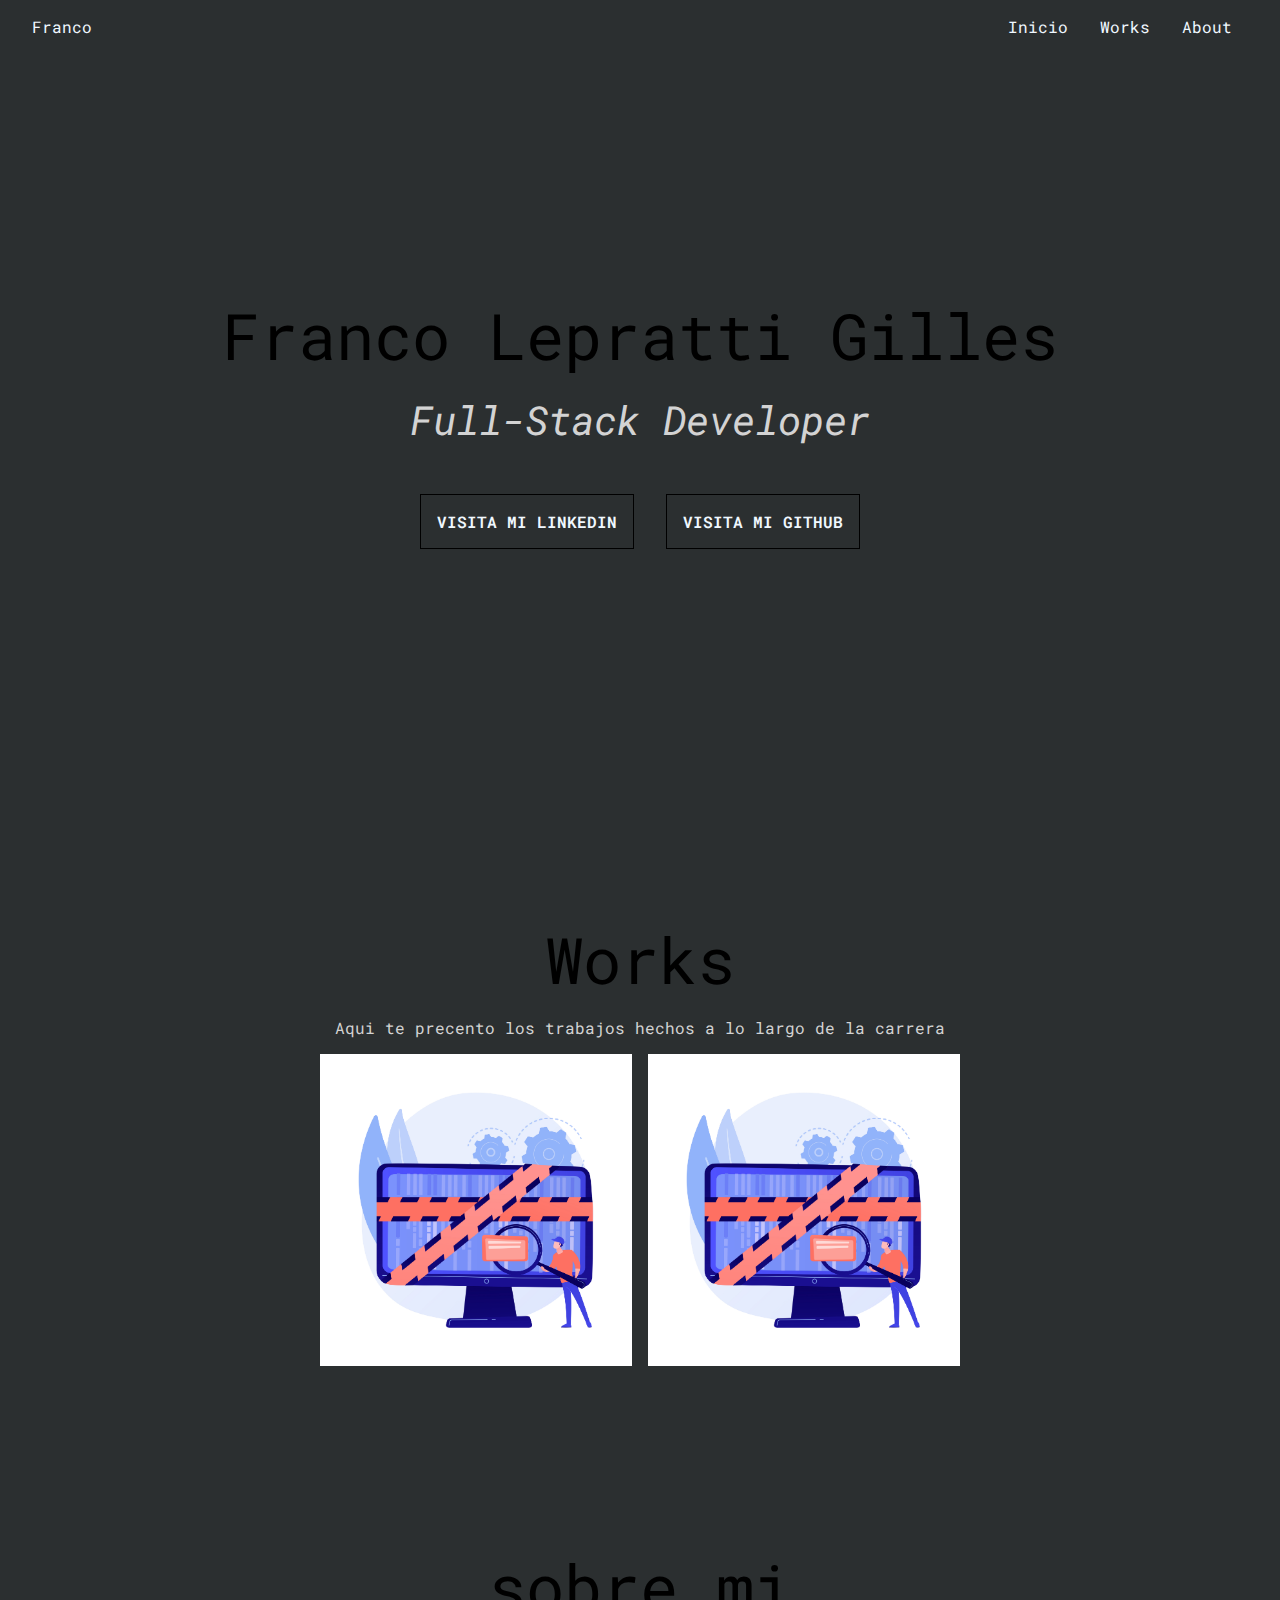
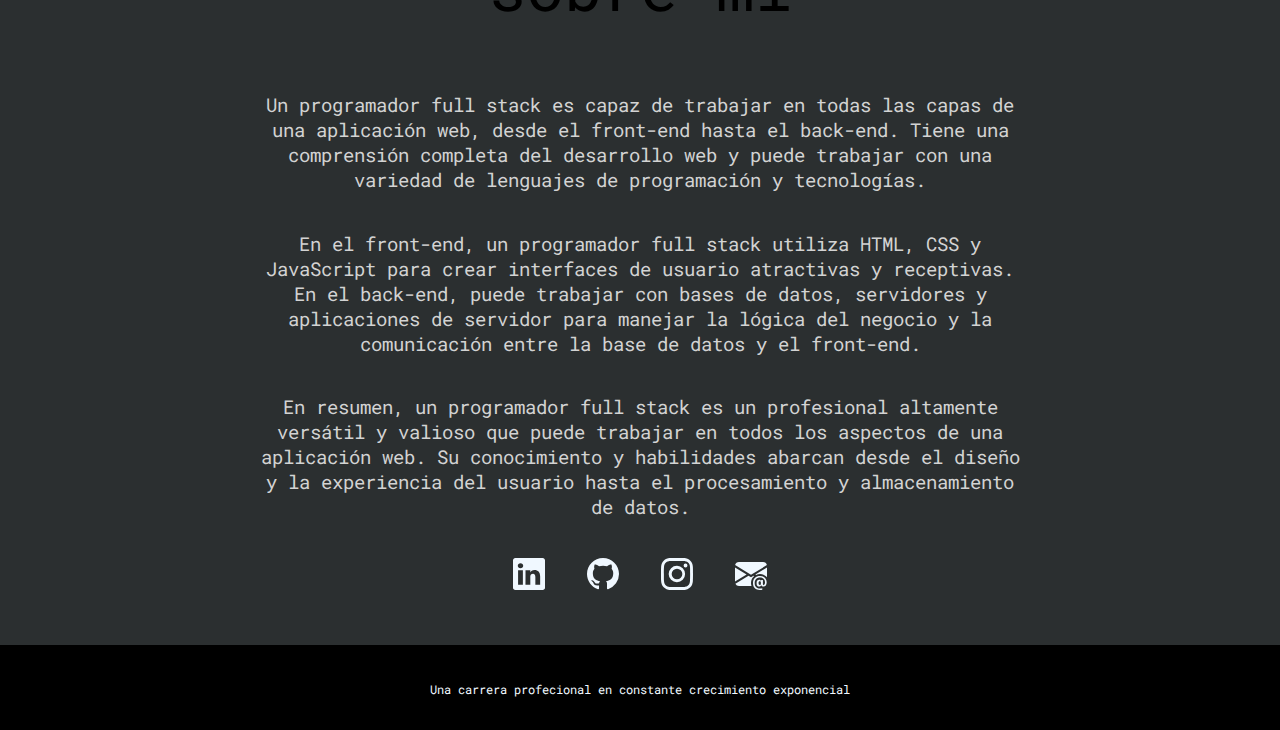
<file: Index.html>
<!DOCTYPE html>
<html>
<!-- asdasd -->

<head>
    <meta charset="utf-8">
    <meta http-equiv="X-UA-Compatible" content="IE=edge">
    <title>FranLG Portfolio</title>

    <link rel="preconnect" href="https://fonts.googleapis.com">
    <link rel="preconnect" href="https://fonts.gstatic.com" crossorigin>
    <link
        href="https://fonts.googleapis.com/css2?family=IBM+Plex+Sans+Condensed:wght@100&family=Roboto+Mono:wght@100&family=Roboto+Slab:wght@200&family=Rubik+Glitch&display=swap"
        rel="stylesheet">

    <meta name="description" content="">
    <meta name="viewport" content="width=device-width, initial-scale=1">
    <link rel="stylesheet" href="css/app.css">
</head>

<body>
    <header class="header">
        <h1 class="h1"><a href="#inicio" class="a">Franco</a></h1>
        <nav class="nav">
            <ul class="ul">
                <li class="li"><a href="#inicio" titel="Inicio" class="a">Inicio</a></li>
                <li class="li"><a href="#works" titel="Works" class="a">Works</a></li>
                <li class="li"><a href="#about" titel="About" class="a">About</a></li>
            </ul>
        </nav>
    </header>

    <main class="main">

        <div class="seccion info" id="inicio">
            <div class="circulos">
                <div class="circulo"></div>
                <div class="circulo"></div>
                <div class="circulo"></div>
                <div class="circulo"></div>
            </div>
            <section class="section">
                <h2 class="h2">Franco Lepratti Gilles</h2>
                <h2 class="h3">Full-Stack Developer</h2>
                <ul class="ul">
                    <li class="li"><a href="https://www.linkedin.com/in/franco-lepratti-gilles-785b04212/" class="a"
                            title="Linkedin">Visita mi Linkedin</a></li>
                    <li class="li"><a href="https://github.com/FranLepGill" class="a" title="GitHub">Visita mi
                            GitHub</a></li>
                </ul>
            </section>
        </div>

        <section class="seccion" id="works">
            <h2 class="h2">Works</h2>
            <p class="p">
                Aqui te precento los trabajos hechos a lo largo de la carrera
            </p>
            <div class="grid">
                <article class="article">
                    <a class="a" href="#" title="Trabajo1">
                        <figure class="figure">
                            <img src="assets/notImg.jpg" alt="Imagen" class="img" loading="lazy">
                        </figure>
                        <h4 class="h4">Nombre trabajo</h4>
                    </a>
                </article>
                <article class="article">
                    <a class="a" href="#" title="Trabajo1">
                        <figure class="figure">
                            <img src="assets/notImg.jpg" alt="Imagen" class="img" loading="lazy">
                        </figure>
                        <h4 class="h4">Nombre trabajo</h4>
                    </a>
                </article>
            </div>
        </section>

        <section class="seccion about" id="about">
            <h2 class="h2">sobre mi</h2>
            <p class="p">Un programador full stack es capaz de trabajar en todas las capas de una aplicación web, desde
                el front-end hasta el back-end. Tiene una comprensión completa del desarrollo web y puede trabajar con
                una variedad de lenguajes de programación y tecnologías.</p>
            <p class="p">En el front-end, un programador full stack utiliza HTML, CSS y JavaScript para crear interfaces
                de usuario atractivas y receptivas. En el back-end, puede trabajar con bases de datos, servidores y
                aplicaciones de servidor para manejar la lógica del negocio y la comunicación entre la base de datos y
                el front-end.</p>
            <p class="p">En resumen, un programador full stack es un profesional altamente versátil y valioso que puede
                trabajar en todos los aspectos de una aplicación web. Su conocimiento y habilidades abarcan desde el
                diseño y la experiencia del usuario hasta el procesamiento y almacenamiento de datos.</p>

            <ul class="rrss">
                <li class="li">
                    <a href="#" title="nombre" target="_blank" rel="noopener noreferrer">
                        <svg href="https://www.linkedin.com/in/franco-lepratti-gilles-785b04212/"
                            xmlns="http://www.w3.org/2000/svg" width="16" height="16" fill="currentColor" class="svg"
                            viewBox="0 0 16 16">
                            <path
                                d="M0 1.146C0 .513.526 0 1.175 0h13.65C15.474 0 16 .513 16 1.146v13.708c0 .633-.526 1.146-1.175 1.146H1.175C.526 16 0 15.487 0 14.854V1.146zm4.943 12.248V6.169H2.542v7.225h2.401zm-1.2-8.212c.837 0 1.358-.554 1.358-1.248-.015-.709-.52-1.248-1.342-1.248-.822 0-1.359.54-1.359 1.248 0 .694.521 1.248 1.327 1.248h.016zm4.908 8.212V9.359c0-.216.016-.432.08-.586.173-.431.568-.878 1.232-.878.869 0 1.216.662 1.216 1.634v3.865h2.401V9.25c0-2.22-1.184-3.252-2.764-3.252-1.274 0-1.845.7-2.165 1.193v.025h-.016a5.54 5.54 0 0 1 .016-.025V6.169h-2.4c.03.678 0 7.225 0 7.225h2.4z" />
                        </svg>
                        <svg href="https://github.com/FranLepGill" xmlns="http://www.w3.org/2000/svg" width="16"
                            height="16" fill="currentColor" class="svg" viewBox="0 0 16 16">
                            <path
                                d="M8 0C3.58 0 0 3.58 0 8c0 3.54 2.29 6.53 5.47 7.59.4.07.55-.17.55-.38 0-.19-.01-.82-.01-1.49-2.01.37-2.53-.49-2.69-.94-.09-.23-.48-.94-.82-1.13-.28-.15-.68-.52-.01-.53.63-.01 1.08.58 1.23.82.72 1.21 1.87.87 2.33.66.07-.52.28-.87.51-1.07-1.78-.2-3.64-.89-3.64-3.95 0-.87.31-1.59.82-2.15-.08-.2-.36-1.02.08-2.12 0 0 .67-.21 2.2.82.64-.18 1.32-.27 2-.27.68 0 1.36.09 2 .27 1.53-1.04 2.2-.82 2.2-.82.44 1.1.16 1.92.08 2.12.51.56.82 1.27.82 2.15 0 3.07-1.87 3.75-3.65 3.95.29.25.54.73.54 1.48 0 1.07-.01 1.93-.01 2.2 0 .21.15.46.55.38A8.012 8.012 0 0 0 16 8c0-4.42-3.58-8-8-8z" />
                        </svg>
                        <svg xmlns="http://www.w3.org/2000/svg" width="16" height="16" fill="currentColor" class="svg"
                            viewBox="0 0 16 16">
                            <path
                                d="M8 0C5.829 0 5.556.01 4.703.048 3.85.088 3.269.222 2.76.42a3.917 3.917 0 0 0-1.417.923A3.927 3.927 0 0 0 .42 2.76C.222 3.268.087 3.85.048 4.7.01 5.555 0 5.827 0 8.001c0 2.172.01 2.444.048 3.297.04.852.174 1.433.372 1.942.205.526.478.972.923 1.417.444.445.89.719 1.416.923.51.198 1.09.333 1.942.372C5.555 15.99 5.827 16 8 16s2.444-.01 3.298-.048c.851-.04 1.434-.174 1.943-.372a3.916 3.916 0 0 0 1.416-.923c.445-.445.718-.891.923-1.417.197-.509.332-1.09.372-1.942C15.99 10.445 16 10.173 16 8s-.01-2.445-.048-3.299c-.04-.851-.175-1.433-.372-1.941a3.926 3.926 0 0 0-.923-1.417A3.911 3.911 0 0 0 13.24.42c-.51-.198-1.092-.333-1.943-.372C10.443.01 10.172 0 7.998 0h.003zm-.717 1.442h.718c2.136 0 2.389.007 3.232.046.78.035 1.204.166 1.486.275.373.145.64.319.92.599.28.28.453.546.598.92.11.281.24.705.275 1.485.039.843.047 1.096.047 3.231s-.008 2.389-.047 3.232c-.035.78-.166 1.203-.275 1.485a2.47 2.47 0 0 1-.599.919c-.28.28-.546.453-.92.598-.28.11-.704.24-1.485.276-.843.038-1.096.047-3.232.047s-2.39-.009-3.233-.047c-.78-.036-1.203-.166-1.485-.276a2.478 2.478 0 0 1-.92-.598 2.48 2.48 0 0 1-.6-.92c-.109-.281-.24-.705-.275-1.485-.038-.843-.046-1.096-.046-3.233 0-2.136.008-2.388.046-3.231.036-.78.166-1.204.276-1.486.145-.373.319-.64.599-.92.28-.28.546-.453.92-.598.282-.11.705-.24 1.485-.276.738-.034 1.024-.044 2.515-.045v.002zm4.988 1.328a.96.96 0 1 0 0 1.92.96.96 0 0 0 0-1.92zm-4.27 1.122a4.109 4.109 0 1 0 0 8.217 4.109 4.109 0 0 0 0-8.217zm0 1.441a2.667 2.667 0 1 1 0 5.334 2.667 2.667 0 0 1 0-5.334z" />
                        </svg>
                        <svg href="francolepratti@gmail.com" xmlns="http://www.w3.org/2000/svg" width="16" height="16"
                            fill="currentColor" class="svg" viewBox="0 0 16 16">
                            <path
                                d="M2 2A2 2 0 0 0 .05 3.555L8 8.414l7.95-4.859A2 2 0 0 0 14 2H2Zm-2 9.8V4.698l5.803 3.546L0 11.801Zm6.761-2.97-6.57 4.026A2 2 0 0 0 2 14h6.256A4.493 4.493 0 0 1 8 12.5a4.49 4.49 0 0 1 1.606-3.446l-.367-.225L8 9.586l-1.239-.757ZM16 9.671V4.697l-5.803 3.546.338.208A4.482 4.482 0 0 1 12.5 8c1.414 0 2.675.652 3.5 1.671Z" />
                            <path
                                d="M15.834 12.244c0 1.168-.577 2.025-1.587 2.025-.503 0-1.002-.228-1.12-.648h-.043c-.118.416-.543.643-1.015.643-.77 0-1.259-.542-1.259-1.434v-.529c0-.844.481-1.4 1.26-1.4.585 0 .87.333.953.63h.03v-.568h.905v2.19c0 .272.18.42.411.42.315 0 .639-.415.639-1.39v-.118c0-1.277-.95-2.326-2.484-2.326h-.04c-1.582 0-2.64 1.067-2.64 2.724v.157c0 1.867 1.237 2.654 2.57 2.654h.045c.507 0 .935-.07 1.18-.18v.731c-.219.1-.643.175-1.237.175h-.044C10.438 16 9 14.82 9 12.646v-.214C9 10.36 10.421 9 12.485 9h.035c2.12 0 3.314 1.43 3.314 3.034v.21Zm-4.04.21v.227c0 .586.227.8.581.8.31 0 .564-.17.564-.743v-.367c0-.516-.275-.708-.572-.708-.346 0-.573.245-.573.791Z" />
                        </svg>
                    </a>
                </li>


            </ul>

        </section>

    </main>

    <footer class="footer">

        <span class="span">Una carrera profecional en constante crecimiento exponencial</span>

    </footer>

</body>

</html>
</file>
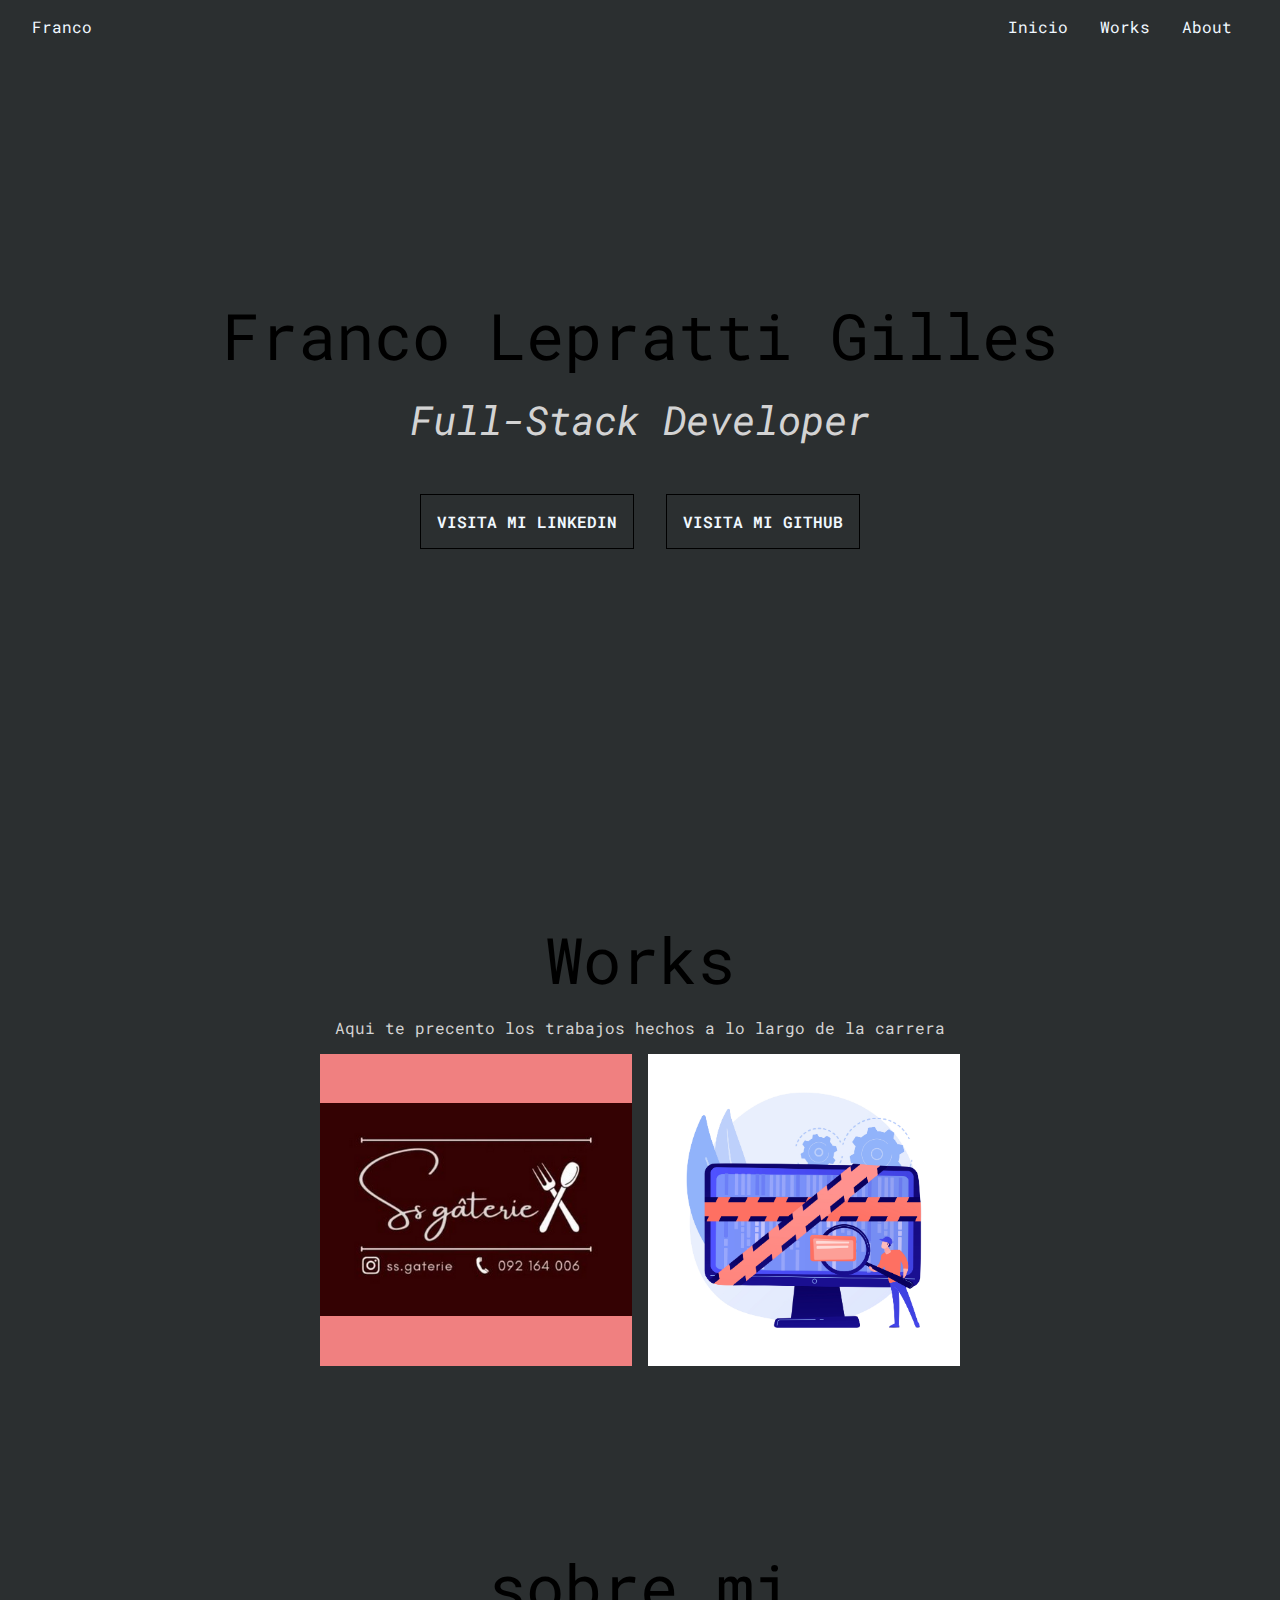
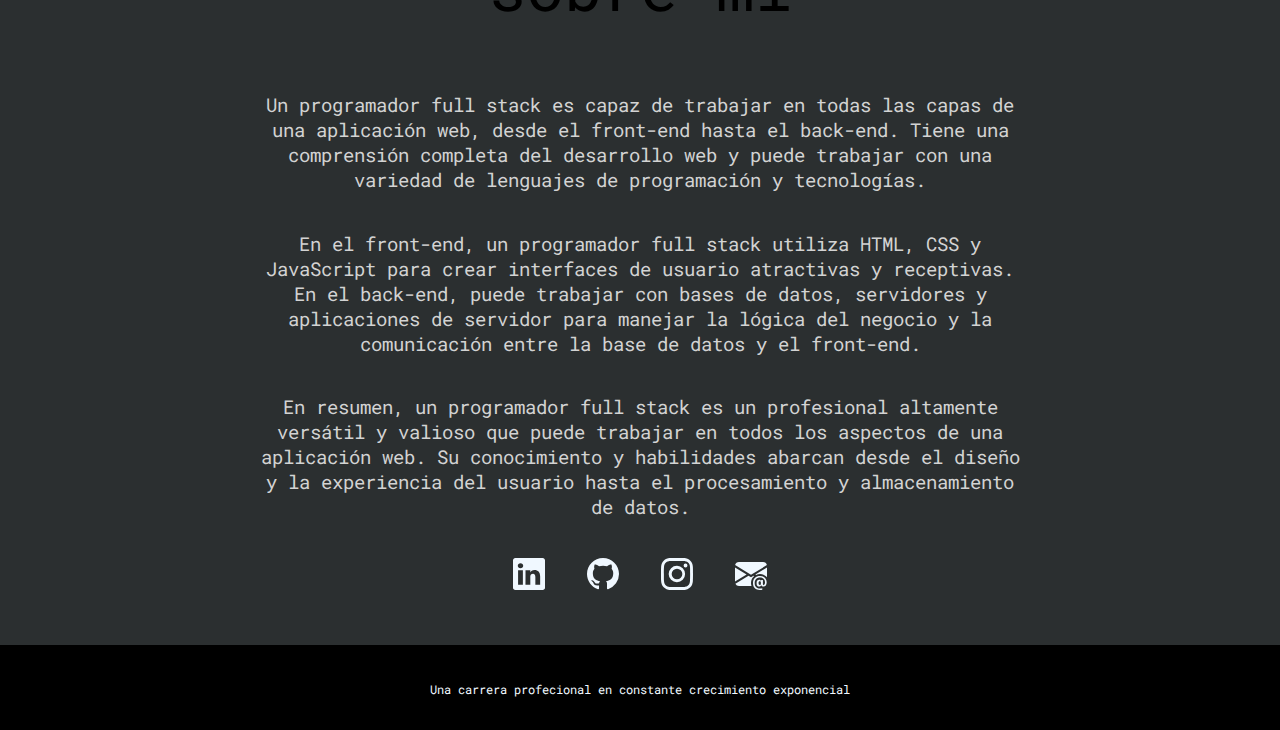
<file: index.html>
<!DOCTYPE html>
<html>

<head>
    <meta charset="utf-8">
    <meta http-equiv="X-UA-Compatible" content="IE=edge">
    <title>FranLG Portfolio</title>

    <link rel="preconnect" href="https://fonts.googleapis.com">
    <link rel="preconnect" href="https://fonts.gstatic.com" crossorigin>
    <link
        href="https://fonts.googleapis.com/css2?family=IBM+Plex+Sans+Condensed:wght@100&family=Roboto+Mono:wght@100&family=Roboto+Slab:wght@200&family=Rubik+Glitch&display=swap"
        rel="stylesheet">

    <meta name="description" content="">
    <meta name="viewport" content="width=device-width, initial-scale=1">
    <link rel="stylesheet" href="css/app.css">
</head>

<body>
    <header class="header">
        <h1 class="h1"><a href="#inicio" class="a">Franco</a></h1>
        <nav class="nav">
            <ul class="ul">
                <li class="li"><a href="#inicio" titel="Inicio" class="a">Inicio</a></li>
                <li class="li"><a href="#works" titel="Works" class="a">Works</a></li>
                <li class="li"><a href="#about" titel="About" class="a">About</a></li>
            </ul>
        </nav>
    </header>

    <main class="main">

        <div class="seccion info" id="inicio">
            <div class="circulos">
                <div class="circulo"></div>
                <div class="circulo"></div>
                <div class="circulo"></div>
                <div class="circulo"></div>
            </div>
            <section class="section">
                <h2 class="h2">Franco Lepratti Gilles</h2>
                <h2 class="h3">Full-Stack Developer</h2>
                <ul class="ul">
                    <li class="li"><a href="https://www.linkedin.com/in/franco-lepratti-gilles-785b04212/" class="a"
                            title="Linkedin">Visita mi Linkedin</a></li>
                    <li class="li"><a href="https://github.com/FranLepGill" class="a" title="GitHub">Visita mi
                            GitHub</a></li>
                </ul>
            </section>
        </div>

        <section class="seccion" id="works">
            <h2 class="h2">Works</h2>
            <p class="p">
                Aqui te precento los trabajos hechos a lo largo de la carrera
            </p>
            <div class="grid">
                <article class="article">
                    <a class="a" href="Page1/index.html" title="Trabajo1">
                        <figure class="figure">
                            <img src="assets/firstProyect.png" alt="Imagen" class="img" loading="lazy">
                        </figure>
                        <h4 class="h4">Pagina Venta</h4>
                    </a>
                </article>
                <article class="article">
                    <a class="a" href="#" title="Trabajo1">
                        <figure class="figure">
                            <img src="assets/notImg.jpg" alt="Imagen" class="img" loading="lazy">
                        </figure>
                        <h4 class="h4">Nombre trabajo</h4>
                    </a>
                </article>
            </div>
        </section>

        <section class="seccion about" id="about">
            <h2 class="h2">sobre mi</h2>
            <p class="p">Un programador full stack es capaz de trabajar en todas las capas de una aplicación web, desde
                el front-end hasta el back-end. Tiene una comprensión completa del desarrollo web y puede trabajar con
                una variedad de lenguajes de programación y tecnologías.</p>
            <p class="p">En el front-end, un programador full stack utiliza HTML, CSS y JavaScript para crear interfaces
                de usuario atractivas y receptivas. En el back-end, puede trabajar con bases de datos, servidores y
                aplicaciones de servidor para manejar la lógica del negocio y la comunicación entre la base de datos y
                el front-end.</p>
            <p class="p">En resumen, un programador full stack es un profesional altamente versátil y valioso que puede
                trabajar en todos los aspectos de una aplicación web. Su conocimiento y habilidades abarcan desde el
                diseño y la experiencia del usuario hasta el procesamiento y almacenamiento de datos.</p>

            <ul class="rrss">
                <li class="li">
                    <a href="#" title="nombre" target="_blank" rel="noopener noreferrer">
                        <svg href="https://www.linkedin.com/in/franco-lepratti-gilles-785b04212/"
                            xmlns="http://www.w3.org/2000/svg" width="16" height="16" fill="currentColor" class="svg"
                            viewBox="0 0 16 16">
                            <path
                                d="M0 1.146C0 .513.526 0 1.175 0h13.65C15.474 0 16 .513 16 1.146v13.708c0 .633-.526 1.146-1.175 1.146H1.175C.526 16 0 15.487 0 14.854V1.146zm4.943 12.248V6.169H2.542v7.225h2.401zm-1.2-8.212c.837 0 1.358-.554 1.358-1.248-.015-.709-.52-1.248-1.342-1.248-.822 0-1.359.54-1.359 1.248 0 .694.521 1.248 1.327 1.248h.016zm4.908 8.212V9.359c0-.216.016-.432.08-.586.173-.431.568-.878 1.232-.878.869 0 1.216.662 1.216 1.634v3.865h2.401V9.25c0-2.22-1.184-3.252-2.764-3.252-1.274 0-1.845.7-2.165 1.193v.025h-.016a5.54 5.54 0 0 1 .016-.025V6.169h-2.4c.03.678 0 7.225 0 7.225h2.4z" />
                        </svg>
                        <svg href="https://github.com/FranLepGill" xmlns="http://www.w3.org/2000/svg" width="16"
                            height="16" fill="currentColor" class="svg" viewBox="0 0 16 16">
                            <path
                                d="M8 0C3.58 0 0 3.58 0 8c0 3.54 2.29 6.53 5.47 7.59.4.07.55-.17.55-.38 0-.19-.01-.82-.01-1.49-2.01.37-2.53-.49-2.69-.94-.09-.23-.48-.94-.82-1.13-.28-.15-.68-.52-.01-.53.63-.01 1.08.58 1.23.82.72 1.21 1.87.87 2.33.66.07-.52.28-.87.51-1.07-1.78-.2-3.64-.89-3.64-3.95 0-.87.31-1.59.82-2.15-.08-.2-.36-1.02.08-2.12 0 0 .67-.21 2.2.82.64-.18 1.32-.27 2-.27.68 0 1.36.09 2 .27 1.53-1.04 2.2-.82 2.2-.82.44 1.1.16 1.92.08 2.12.51.56.82 1.27.82 2.15 0 3.07-1.87 3.75-3.65 3.95.29.25.54.73.54 1.48 0 1.07-.01 1.93-.01 2.2 0 .21.15.46.55.38A8.012 8.012 0 0 0 16 8c0-4.42-3.58-8-8-8z" />
                        </svg>
                        <svg xmlns="http://www.w3.org/2000/svg" width="16" height="16" fill="currentColor" class="svg"
                            viewBox="0 0 16 16">
                            <path
                                d="M8 0C5.829 0 5.556.01 4.703.048 3.85.088 3.269.222 2.76.42a3.917 3.917 0 0 0-1.417.923A3.927 3.927 0 0 0 .42 2.76C.222 3.268.087 3.85.048 4.7.01 5.555 0 5.827 0 8.001c0 2.172.01 2.444.048 3.297.04.852.174 1.433.372 1.942.205.526.478.972.923 1.417.444.445.89.719 1.416.923.51.198 1.09.333 1.942.372C5.555 15.99 5.827 16 8 16s2.444-.01 3.298-.048c.851-.04 1.434-.174 1.943-.372a3.916 3.916 0 0 0 1.416-.923c.445-.445.718-.891.923-1.417.197-.509.332-1.09.372-1.942C15.99 10.445 16 10.173 16 8s-.01-2.445-.048-3.299c-.04-.851-.175-1.433-.372-1.941a3.926 3.926 0 0 0-.923-1.417A3.911 3.911 0 0 0 13.24.42c-.51-.198-1.092-.333-1.943-.372C10.443.01 10.172 0 7.998 0h.003zm-.717 1.442h.718c2.136 0 2.389.007 3.232.046.78.035 1.204.166 1.486.275.373.145.64.319.92.599.28.28.453.546.598.92.11.281.24.705.275 1.485.039.843.047 1.096.047 3.231s-.008 2.389-.047 3.232c-.035.78-.166 1.203-.275 1.485a2.47 2.47 0 0 1-.599.919c-.28.28-.546.453-.92.598-.28.11-.704.24-1.485.276-.843.038-1.096.047-3.232.047s-2.39-.009-3.233-.047c-.78-.036-1.203-.166-1.485-.276a2.478 2.478 0 0 1-.92-.598 2.48 2.48 0 0 1-.6-.92c-.109-.281-.24-.705-.275-1.485-.038-.843-.046-1.096-.046-3.233 0-2.136.008-2.388.046-3.231.036-.78.166-1.204.276-1.486.145-.373.319-.64.599-.92.28-.28.546-.453.92-.598.282-.11.705-.24 1.485-.276.738-.034 1.024-.044 2.515-.045v.002zm4.988 1.328a.96.96 0 1 0 0 1.92.96.96 0 0 0 0-1.92zm-4.27 1.122a4.109 4.109 0 1 0 0 8.217 4.109 4.109 0 0 0 0-8.217zm0 1.441a2.667 2.667 0 1 1 0 5.334 2.667 2.667 0 0 1 0-5.334z" />
                        </svg>
                        <svg href="francolepratti@gmail.com" xmlns="http://www.w3.org/2000/svg" width="16" height="16"
                            fill="currentColor" class="svg" viewBox="0 0 16 16">
                            <path
                                d="M2 2A2 2 0 0 0 .05 3.555L8 8.414l7.95-4.859A2 2 0 0 0 14 2H2Zm-2 9.8V4.698l5.803 3.546L0 11.801Zm6.761-2.97-6.57 4.026A2 2 0 0 0 2 14h6.256A4.493 4.493 0 0 1 8 12.5a4.49 4.49 0 0 1 1.606-3.446l-.367-.225L8 9.586l-1.239-.757ZM16 9.671V4.697l-5.803 3.546.338.208A4.482 4.482 0 0 1 12.5 8c1.414 0 2.675.652 3.5 1.671Z" />
                            <path
                                d="M15.834 12.244c0 1.168-.577 2.025-1.587 2.025-.503 0-1.002-.228-1.12-.648h-.043c-.118.416-.543.643-1.015.643-.77 0-1.259-.542-1.259-1.434v-.529c0-.844.481-1.4 1.26-1.4.585 0 .87.333.953.63h.03v-.568h.905v2.19c0 .272.18.42.411.42.315 0 .639-.415.639-1.39v-.118c0-1.277-.95-2.326-2.484-2.326h-.04c-1.582 0-2.64 1.067-2.64 2.724v.157c0 1.867 1.237 2.654 2.57 2.654h.045c.507 0 .935-.07 1.18-.18v.731c-.219.1-.643.175-1.237.175h-.044C10.438 16 9 14.82 9 12.646v-.214C9 10.36 10.421 9 12.485 9h.035c2.12 0 3.314 1.43 3.314 3.034v.21Zm-4.04.21v.227c0 .586.227.8.581.8.31 0 .564-.17.564-.743v-.367c0-.516-.275-.708-.572-.708-.346 0-.573.245-.573.791Z" />
                        </svg>
                    </a>
                </li>


            </ul>

        </section>

    </main>

    <footer class="footer">

        <span class="span">Una carrera profecional en constante crecimiento exponencial</span>

    </footer>

</body>

</html>
</file>
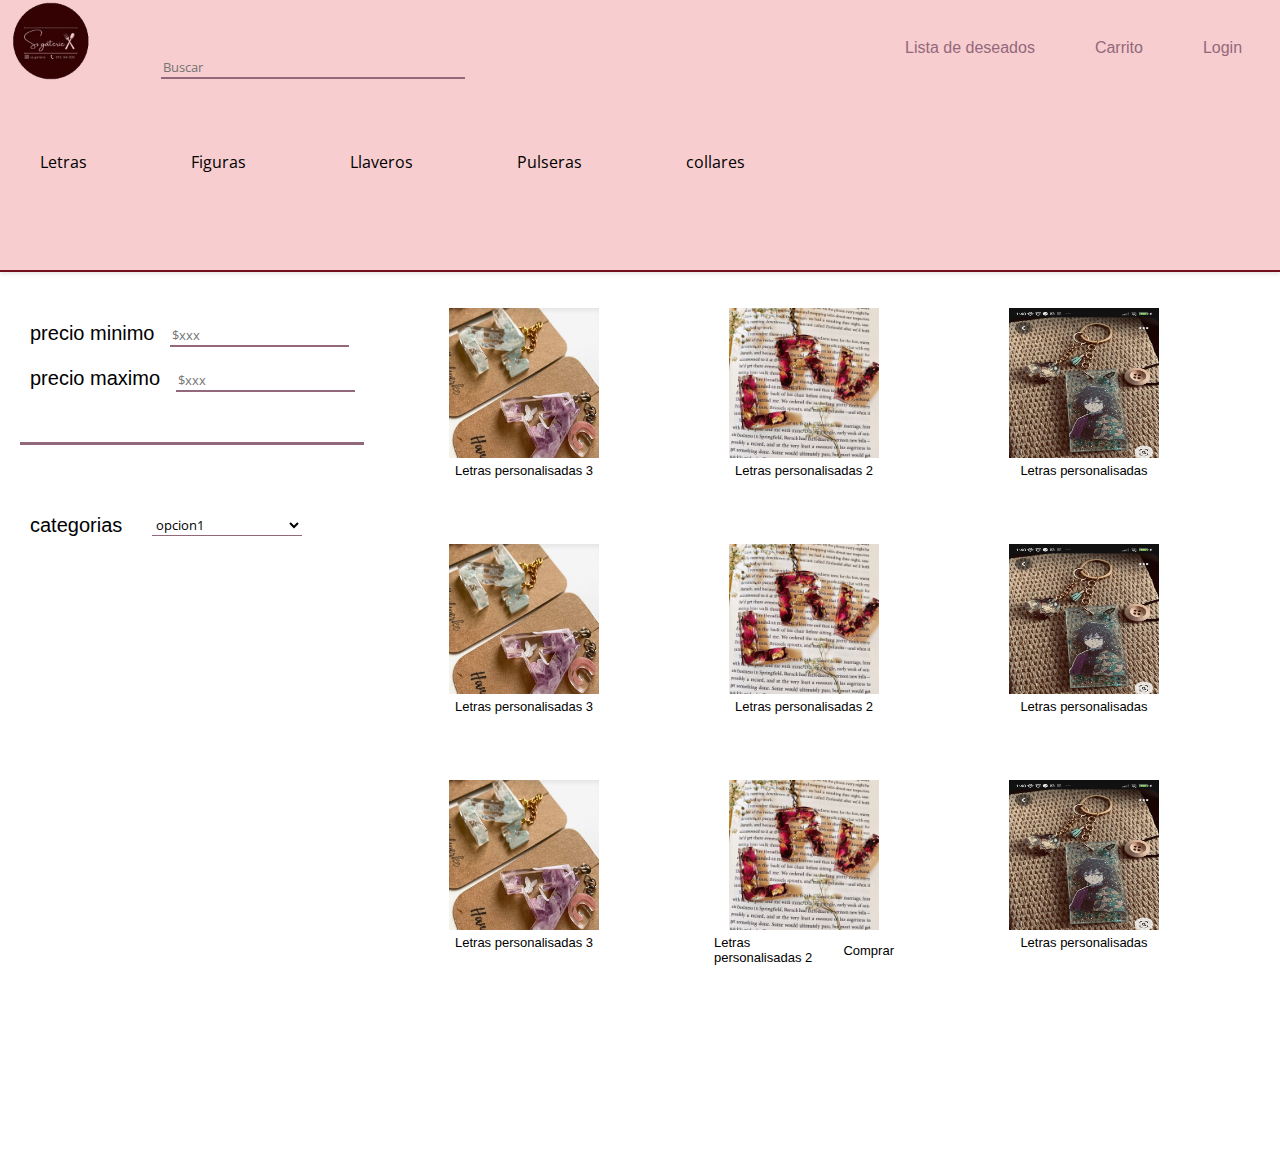
<file: Page1/index.html>
<!DOCTYPE html>
<html>
    <head>
        <meta charset="utf-8">
        <meta http-equiv="X-UA-Compatible" content="IE=edge">
        <title>
            VividAlchemy
        </title>
        <meta name="description" content="">
        <meta name="viewport" content="width=device-width, initial-scale=1">
        <link rel="stylesheet" href="css/Style.css">
        <link href="https://fonts.googleapis.com/css2?family=Open+Sans:wght@400;600;700&display=swap" rel="stylesheet">
  
    </head>
    <body>
        <div class="divInit">   
            <section class="section1">
                <div class="logo">
                    <img src="img/logo.png">
                </div>
                <div class="buscador">
                    <input type="text" placeholder="Buscar">
                </div>
                <div class="menu">
                    <ul>
                        <li> 
                            <a href="#">
                                Lista de deseados
                            </a> 
                        </li>
                        <li>
                            <a href="#">
                                Carrito
                            </a> 
                        </li>
                        <li>
                            <a href="#">
                                Login
                            </a>
                        </li>
                    </ul>
                </div>
            </section>
            <section class="section2">
                <ul class="TipoDeProductos">
                    <li>Letras</li>
                    <li>Figuras</li>
                    <li>Llaveros</li>
                    <li>Pulseras</li>
                    <li>collares</li>
                </ul>
            </section>
        </div>
        <div class="divSec">
            <section class="sec1">
                <div class="precio">
                    <div>
                        <a href="">
                            precio minimo
                        </a> 
                        <input type="text" placeholder="$xxx">
                    </div>
                    <div>
                        <a href="">
                            precio maximo
                        </a>
                        <input type="text" placeholder="$xxx">
                    </div>
                </div>
                <div class="categoria">
                    <a href="">
                        categorias
                    </a>
                    <select name="" id="">
                        <option value="opcion1">opcion1</option>
                        <option value="opcion2">opcion2</option>
                        <option value="opcion3">opcion3</option>
                        <option value="opcion4">opcion4</option>
                    </select>
                </div>
            </section>
            <section class="sec2">
                <ul>
                    <li>
                        <span>
                            <div>
                                <img src="img/1.jpg" alt="">
                            </div>
                            <div>
                                <a href="">
                                    Letras personalisadas 3
                                </a>
                            </div>
                        </span>
                    </li>
                    <li>
                        <span>
                            <div>
                                <img src="img/2.jpg" alt="">
                            </div>
                            <div>
                                <a href="">
                                    Letras personalisadas 2
                                </a>
                            </div>
                        </span>
                    </li>
                    <li>
                        <span>
                            <div>
                                <img src="img/3.jpg" alt="">
                            </div>
                            <div>
                                <a href="">
                                    Letras personalisadas
                                </a>
                            </div>
                        </span>
                    </li>
                </ul>
                <ul>
                    <li>
                        <span>
                            <div>
                                <img src="img/1.jpg" alt="">
                            </div>
                            <div>
                                <a href="">
                                    Letras personalisadas 3
                                </a>
                            </div>
                        </span>
                    </li>
                    <li>
                        <span>
                            <div>
                                <img src="img/2.jpg" alt="">
                            </div>
                            <div>
                                <a href="">
                                    Letras personalisadas 2
                                </a>
                            </div>
                        </span>
                    </li>
                    <li>
                        <span>
                            <div>
                                <img src="img/3.jpg" alt="">
                            </div>
                            <div>
                                <a href="">
                                    Letras personalisadas
                                </a>
                            </div>
                        </span>
                    </li>
                </ul>
                <ul>
                    <li>
                        <span>
                            <div>
                                <img src="img/1.jpg" alt="">
                            </div>
                            <div>
                                <a href="">
                                    Letras personalisadas 3
                                </a>
                            </div>
                        </span>
                    </li>
                    <li>
                        <span>
                            <div>
                                <img src="img/2.jpg" alt="">
                            </div>
                            <div>
                                <a href="">
                                    Letras personalisadas 2
                                </a>
                                <br>
                                <a href="">
                                    Comprar
                                </a>
                            </div>
                        </span>
                    </li>
                    <li>
                        <span>
                            <div>
                                <img src="img/3.jpg" alt="">
                            </div>
                            <div>
                                <a href="">
                                    Letras personalisadas
                                </a>
                            </div>
                        </span>
                    </li>
                </ul>
            </section>
        </div>

    </body>
</html>
</file>
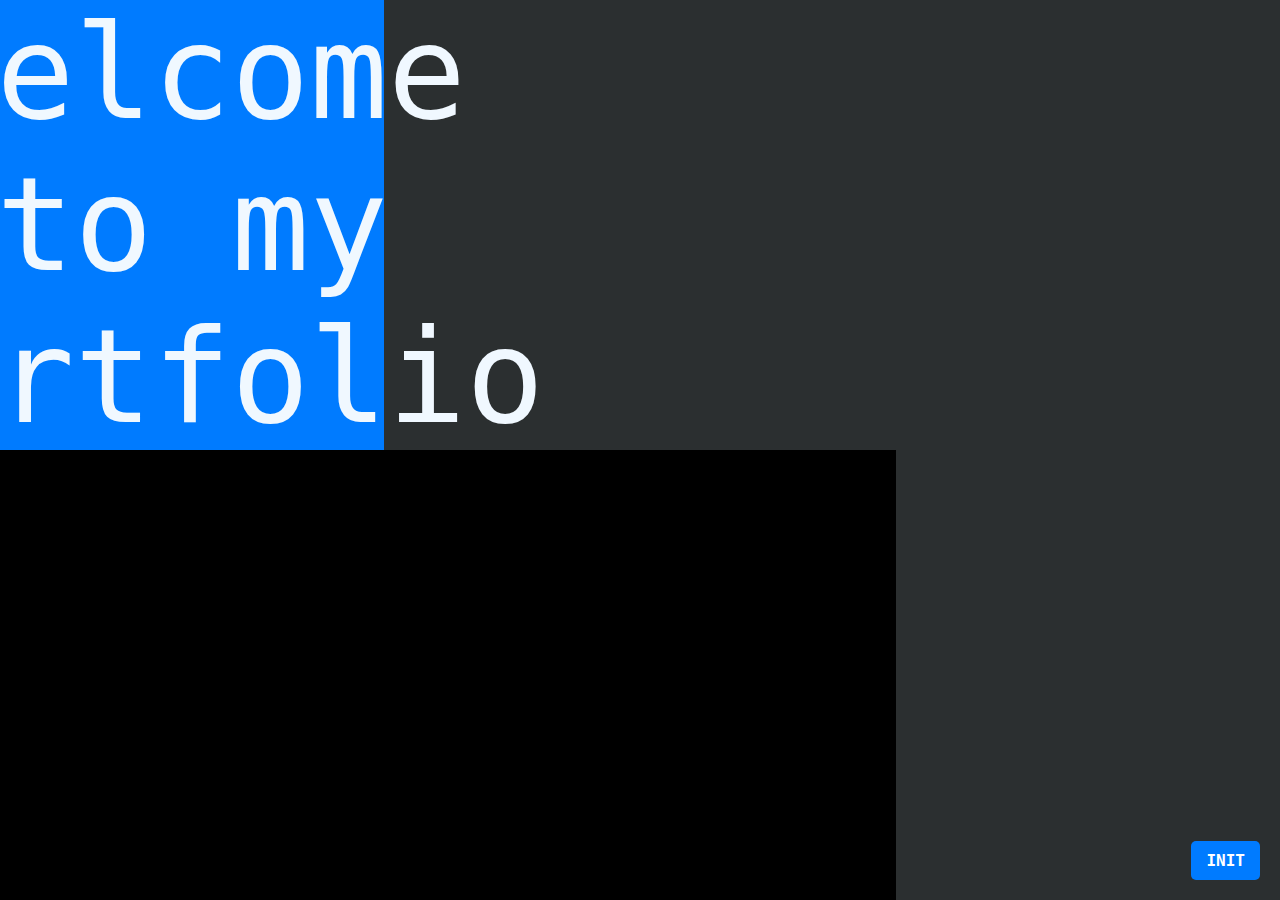
<file: test.html>
<head>
    
</head>

<body>
    <div class="container" id="content">
        <div class="sec1">
            <a class="aInicial a">
                Welcome to my Portfolio
            </a>
        </div>
        <div class="sec2">
            <button class="botonInicial a">
                <a class="next-page-link" href="Main.html">
                    Init
                </a>
            </button>
        </div>
    </div>
</body>



    <!-- css -->
    <link rel="stylesheet" href="css/StyleBodyIndex.css">
    <link rel="stylesheet" href="css/app.css">
    
    <!-- js -->
    <script src="js/jquery-3.5.1.min.js"></script>
    <script src="js/transicionPage.js"></script>
</file>
<file: css/app.css>
:root {
    /* --tipo-titulo:'Rubik Glitch', cursive; */
    --tipo-titular:'Roboto Slab', serif;
    --tipo-principal:'Roboto Mono', monospace;
}

*{
    margin: 0;
    padding: 0;
    border: 0;
    box-sizing: border-box;
    vertical-align: baseline;
    font-family: var(--tipo-principal);
    
}

img , figure {
    max-width: 100%;
    width: 100%;
    display: flex;
    object-fit: cover;
    object-position: center center;
}

a {
    display: block;
    text-decoration: none;
    color: inherit;
}

video{
    max-width: 100%;
    width: 100%;
    display: flex;
    object-fit: cover;
    object-position: center center;
}

p a {
    display:  inline;
}

li{
    list-style-type: none;
}

table,tr,td{
    border-collapse: collapse;
    border-spacing: 0;
}

html {
    scroll-behavior: smooth;
}

h1,h2,h3,h4,h5,h6{
    color: inherit;
    font-weight: inherit;
    font-size: inherit;
}

form, button, input, textarea, select {
    font-family: inherit;
    font-size: inherit;
    -webkit-hyphens: auto;
            hyphens: auto;
    background-color: transparent;
    display: flex;
    color: inherit;
}

body {
    font-family: Arial, Helvetica, sans-serif;
    font-size: 100%;
    min-height: 100vh;
    /* background-color: antiquewhite; */
    font-smooth: always;
    -webkit-font-smoothing: antialiased;
    -moz-osx-font-smoothing: grayscale;
    background: rgb(43, 47, 48);
}

.header{
    width: 100%;
    min-width: 5em;
    padding: 1em 2em;
    display: flex;
    flex-flow: row wrap;
    justify-content: space-between;
    align-items: center;
}

.header .nav .ul{
    display: flex;
    flex-flow: row wrap;
    justify-content: space-between;
    align-items: center;

}

.header .nav .ul .li{
    margin:0 1em;
}


.main{
    /* background: lightblue; */
    margin: 1em 0;
    text-align: center;
}

.seccion{
    width: 100%;
    min-height: 80vh;
    padding: 2em;
    display: flex;
    flex-flow: column wrap;
    justify-content: center;
    align-items: center;
}

.seccion .info{
    font-size: 1.2em;
}

.seccion .ul{
    /* background: red; */
    display: flex;
    flex-flow: row wrap;
    justify-content: center;
    align-items: center;
    margin: 2em 0 0;
}

.seccion .ul .li{
    margin: 1em 1em;
}

.seccion .ul .a{
    border: 1px solid rgb(0, 0, 0);
    padding: 1em 1em 1em;
    text-transform: uppercase ;
    font-weight: 600;
    transition: all .5s ease;
}

.seccion .ul .a:hover{
    color: rgb(43, 47, 48);
    background: white;
}

.seccion .h2{
    font-family: var(--tipo-titulo);
    font-size: 4em;
}

.seccion .h3{
    font-family: var(--tipo-titulo);
    font-size: 2.5em;
    font-style: italic;
    color: lightgray;
}

.seccion .h2{
    margin: 0 0 1rem;
}

.seccion .p{
    color: lightgray;
}

.seccion .grid{
    width: 90%;
    margin: 1em 0;
    max-width: 40em;
    display: flex;
    grid-template-columns: repeat(auto-fit , minmax(10rem,1fr));
    gap: 1em;
}

.seccion .article{
    width: 100%;
    min-height: 20vh;
    background: lightcoral;
    display: flex;
    flex-flow:  column nowrap;
    justify-content: center;
    align-items: center;
    position: relative;
}

.seccion .figure{
    width: 100%;
    background: lightgreen;
}

.seccion .img{
    width: 100%
}

.seccion .h4{
    width: 100%;
    height: 100%;
    position: absolute;
    bottom: 0;
    left: 0;
    backdrop-filter: blur(1rem);
    opacity: 0;
    transition: all .5s ease;
    text-transform: uppercase ;
    font-weight: 600;
    display: flex;
    flex-flow:row wrap ;
    justify-content: center;
    align-items: center;
    font-size: 1.4em;
}

seccion .h4:hover{
    opacity: 1;
}

.about .h2{
    margin: 0 0 1em;
}

.about .p{
    max-width: 40em;
    margin: 0 0 2em;
    font-size: 1.2em;
    text-align: center;
}

.about .rrss{
    width: 100%;
    display: flex;
    flex-flow: row wrap;
    justify-content: center;
    align-items: center;
}

.about .li{
    margin: 0 1em;
}

a{
    color: aliceblue;
}

.about .svg{
    margin: 0 1em;
    width: 2em;
    height: 2em;
}

footer{
    background: rgb(0, 0, 0)    ;
    padding: 2em 0;
    text-align: center;
}

.footer .span{
    color: aliceblue;
    font-size: 0.75em;
}
</file>
<file: Page1/css/Style.css>
html, body {
    height: 100%;
    margin: 0;
}

*{
    font-family: 'Open Sans', sans-serif;
}

a{
    text-decoration: none; /* Eliminamos la decoración de subrayado predeterminada */
    font-weight: bold; /* Hacemos que el texto sea negrita */
    padding: 5px 10px;
    border-radius: 5px; /* Añadimos un color de fondo para el enlace */
    transition: background-color 0.3s, color 0.3s;
    font-family: "Arial", sans-serif; /* Fuente personalizada */
    font-size: 13px; /* Tamaño de fuente personalizado */
    font-weight: bold; 
    text-decoration: none; /* Eliminar subrayado */
    color: inherit; /* Heredar el color del texto del elemento padre */
    font-weight: inherit; /* Heredar el peso de la fuente del elemento padre */
    cursor: pointer; 
}

a:hover{
    color: #740F1D; 
}

.divInit{
    height: 30vh;
    background-color: #F7CDCF;
    border-bottom: 3px solid;
    border-image-slice: 1;
    border-bottom: 1px solid #ccc;
    box-shadow: 0 2px 4px rgba(0, 0, 0, 0.1);
    border-bottom: 2px solid #93687B;
    transition: border-bottom-color 0.3s;
}

.divInit:hover{
    border-bottom-color:#740F1D;
}

.section1{
    height: 15vh;
    display: flex;
}

.section2{
    height: 10vh;
};

.TipoDeProductos{
    margin-left: 200px;
    width: 400px;
    list-style: none;
}

.TipoDeProductos li{
    display: inline-block; /* o display: inline; */
    margin-right: 100px; 
}

.logo img{
    width: 80px;
    height: 80px;
    margin-left: 10px;
}

.buscador{
    display: flex;
    width: 40%;
    align-items: center;
    justify-content: center;
}

.buscador input{
    width: 300px;
    border-color: #93687B;
    border-top: none;
    border-left: none;
    border-right: none;
    background-color: transparent !important;
}

.buscador input:hover{
    border-color: #740F1D;
}


.buscador input:focus{
    outline: none;
}

.menu{
    display: flex;
    width: 40%;
    margin-left: 300px;
}

.menu ul{
    display: flex;
    list-style: none;
}

.menu ul li{
    margin-right: 30px;
    margin: 20px;
}

.menu ul li a{
    font-size: 16px;
    color: #93687B;
}

.sec1{
    width: 30%;
    height: 100%;
}

.sec2{
    width: 70%;
    height: 100%;
}

.sec2 ul{
    display: flex;
    list-style: none;
}

.sec2 ul li{
    display: flex;
    margin-right: 80px;
    margin-top: 20px;    
}

.sec2 ul li span{
    width: 200px;
    height: 200px;
}

.sec2 ul li span div{
    display: flex;
    align-items: center;
    justify-content: center;

}

.sec2 ul li span div img{
    width: 150px;
    height: 150px;
}

.divSec{
    display: flex;
    height: 100%;
    width: 100%;
}

.precio{
    margin-top: 50px;
}

.precio a{
    font-size: 20px;
}

.precio div{
    margin: 20px;
}

.precio input{
    border-left: none;
    border-right: none;
    border-top: none;
    border-color: #93687B;
}

.precio input:focus{
    outline: none;
}

.categoria{
    display: flex;
    margin: 20px;
    border-top: solid #93687B;
    margin-top: 50px;
    padding-top: 50px;
}

.categoria select{
    margin: 20px;
}

.categoria select option{
    margin: 20px;
}

.categoria a{
    font-size: 20px;
    display: flex;
    justify-content: center;
    align-items: center;
}

.categoria select{
    width: 150px;
    background-color: transparent;
    border-left: none;
    border-right: none;
    border-top: none;
    border-color: #93687B;
}
</file>
<file: css/StyleBodyIndex.css>
body{
    background: rgb(43, 47, 48);
    height: 100%; 
};


.container{
    display: flex; /* Utilizamos flexbox para organizar los divs en fila */
    flex-direction: row; /* Los divs se colocan uno al lado del otro */
    width: 100%; /* El contenedor ocupa todo el ancho de la pantalla */
    height: 100vh; /* El contenedor ocupa todo el alto de la pantalla */
}

/* Estilos para los dos divs secundarios */
.sec1, .sec2 {
    flex: 1; /* Ambos divs tendrán el mismo ancho */
    height: 50%; /* Ambos divs ocupan toda la altura del contenedor */
    display: flex; /* Utilizamos flexbox para centrar el contenido de los divs */
    justify-content: center; /* Centramos horizontalmente el contenido dentro de los divs */
}

.sec1{
    align-items: center;
    font-size: 130px;
    text-align: center;
}

.botonInicial:hover {
    background-color: rgb(255, 255, 255)!important;
}

.botonInicial.a{
    display: flex; /* Utilizamos flexbox para centrar el contenido de los divs */
    justify-content: center; /* Centramos horizontalmente el contenido dentro de los divs */
    align-items: center;
    margin-top: 100px;
    width: 200px;
    height: 50px;
    border: 1px solid rgb(0, 0, 0);
    padding: 1em 1em 1em;
    text-transform: uppercase ;
    font-weight: 600;
}

.botonInicial{
    transition: all .5s ease;
    
}

#content {
    position: absolute;
    top: 0;
    left: 0;
    width: 100%;
    height: 100%;
    transition: transform 1s ease;
}

/* Estilos para el enlace que navega a la siguiente página */
.next-page-link {
    position: fixed;
    bottom: 20px;
    right: 20px;
    padding: 10px 15px;
    background-color: #007bff;
    color: #fff;
    text-decoration: none;
    border-radius: 5px;
}

.sec1{
    background-color: #007bff;
    width: 30%;
}

.sec2{
    background-color: black;
    width: 70%;
}
</file>
